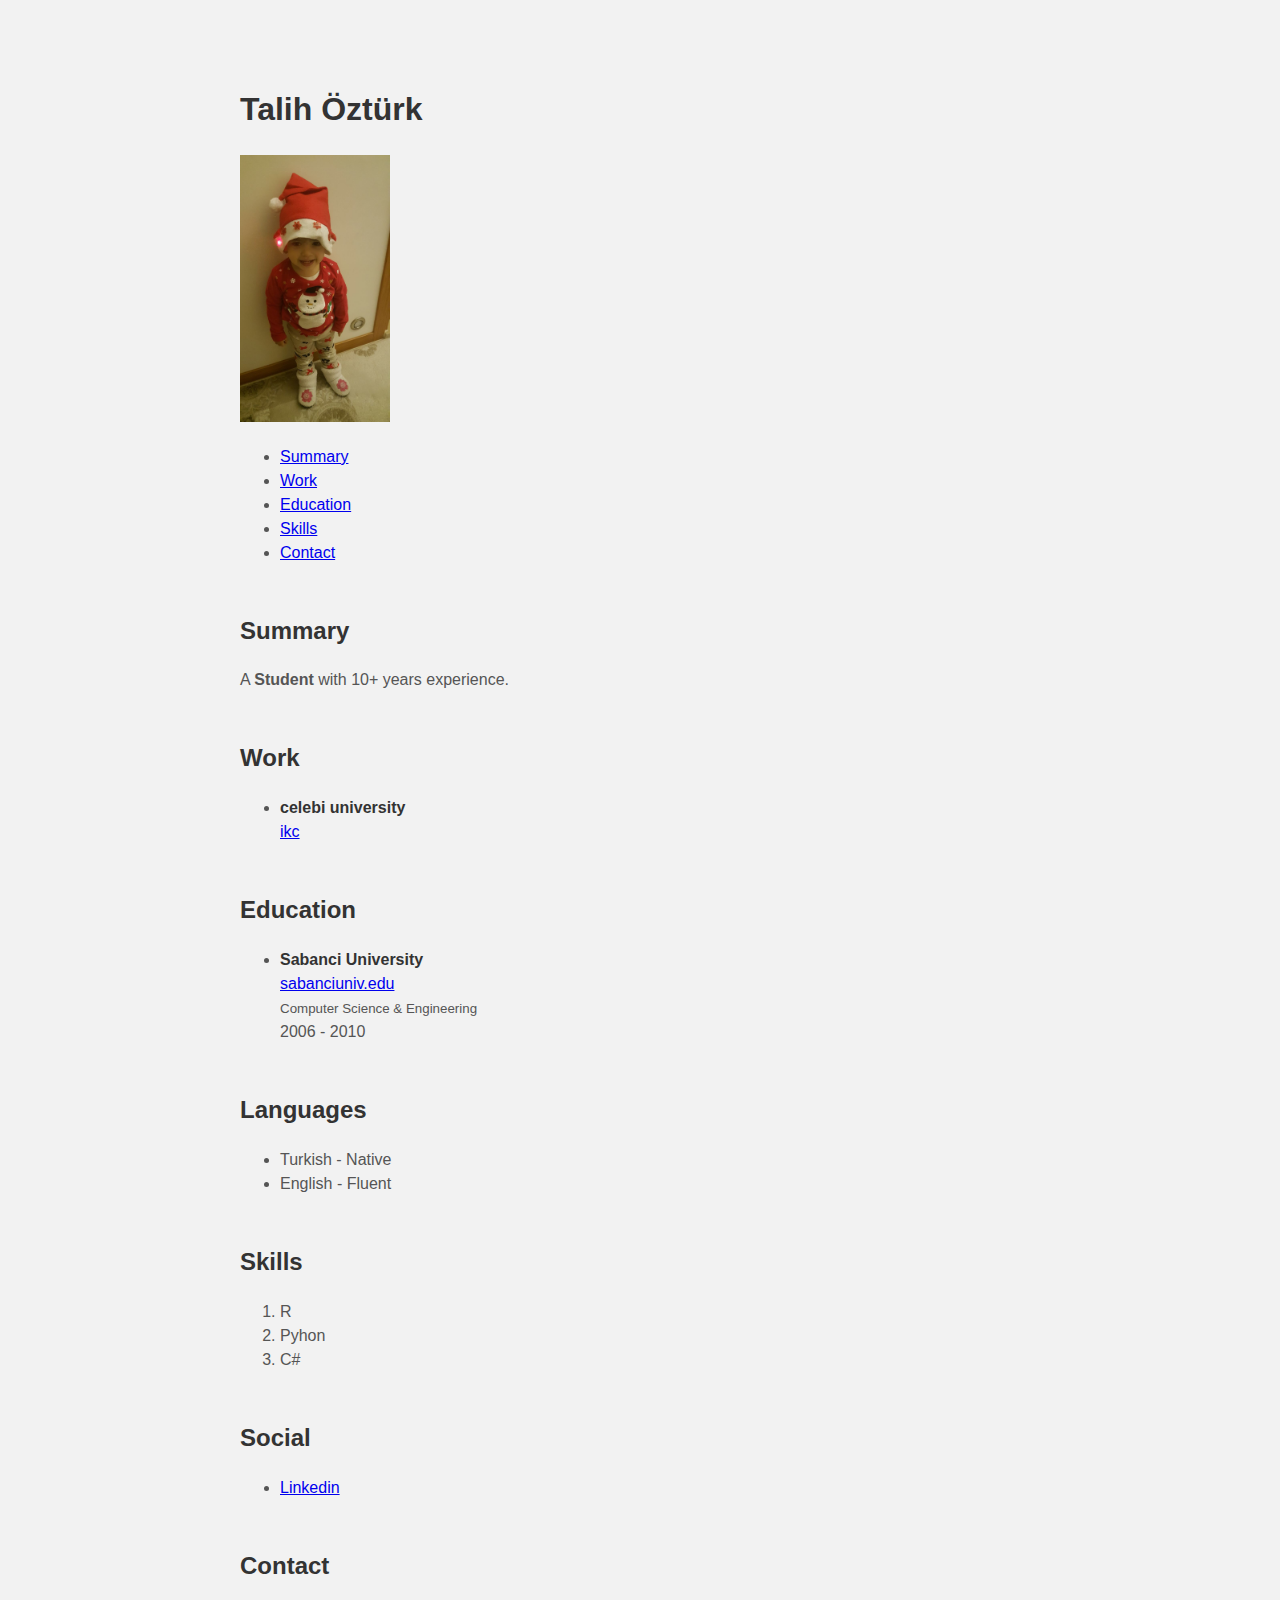
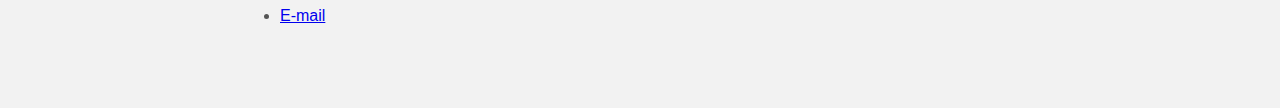
<file: index.html>
<!DOCTYPE html>
<html lang="en">
<head>
    <meta charset="UTF-8">
    <title>Talih Öztürk</title>
    <link rel="stylesheet" type="text/css" href="css/stylesheet.css">
</head>
<body>
<header>
    <h1>Talih Öztürk</h1>
    <img src="img/imgtlh.jpg" width="150" alt="Talih Öztürk"/>
    <nav>
        <ul>
            <li><a href="#summary">Summary</a></li>
            <li><a href="#work">Work</a></li>
            <li><a href="#education">Education</a></li>
            <li><a href="#skills">Skills</a></li>
            <li><a href="#contact">Contact</a></li>
        </ul>
    </nav>
</header>
<main>
    <article>
        <section id="summary">
            <h2>
                Summary
            </h2>
            <p>
                A <b>Student</b> with 10+ years experience.
            </p>
        </section>
        <section id="work">
            <h2>Work</h2>
            <ul>
                <li>
                    <strong >celebi university</strong><br>
                    <a href="http://ikc.edu.tr" itemprop="url">ikc</a><br>
                </li>
            </ul>
        </section>
        <section id="education">
            <h2>Education</h2>
            <ul>
                <li>
                    <strong >Sabanci University</strong><br>
                    <a href="http://sabanciuniv.edu" itemprop="url">sabanciuniv.edu</a><br>
                    <small>Computer Science & Engineering</small>
                    <br>
                    2006 - 2010<br>
                </li>
            </ul>
        </section>
        <section id="languages">
            <h2>Languages</h2>
            <ul>
                <li>
                    Turkish - Native
                </li>
                <li>
                    English - Fluent
                </li>
            </ul>
        </section>
        <section id="skills">
            <h2>Skills</h2>
            <ol>
                <li>
                    R
                </li>
                <li>
                    Pyhon
                </li>
                <li>
                    C#
                </li>
            </ol>
        </section>
    </article>
</main>
<footer>
    <h2>Social</h2>
    <nav>
        <ul>
            <li><a href="http://linkedin.com/in/tlhztrk">Linkedin</a></li>
        </ul>
    </nav>
    <section id="contact">
        <h2>Contact</h2>
        <ul>
            <li>
                <a href="mailto:talihztrk">E-mail</a>
            </li>
        </ul>
    </section>
</footer>
</body>
</html>
</file>
<file: css/stylesheet.css>
body {
  margin: 0 auto;
  max-width: 50em;
  font-family: "Helvetica", "Arial", sans-serif;
  font-size: 16px;
  line-height: 1.5;
  padding: 4em 1em;
  color: #555;
  background-color: #f2f2f2;
}

h2 {
  margin-top: 1em;
  padding-top: 1em;
}

h1, h2, strong {
  color: #333;
}

input[type=text], input[type=email], select, textarea {
  width: 100%;
  padding: 12px 20px;
  margin: 8px 0;
  display: inline-block;
  border: 1px solid #ccc;
  border-radius: 4px;
  box-sizing: border-box;
  font-size: 16px;
}

button[type=submit] {
  background-color: #4CAF50;
  color: white;
  padding: 14px 20px;
  margin: 8px 0;
  border: none;
  border-radius: 4px;
  cursor: pointer;
  font-size: 16px;
}

button[type=submit]:hover {
  background-color: #45a049;
}
</file>
